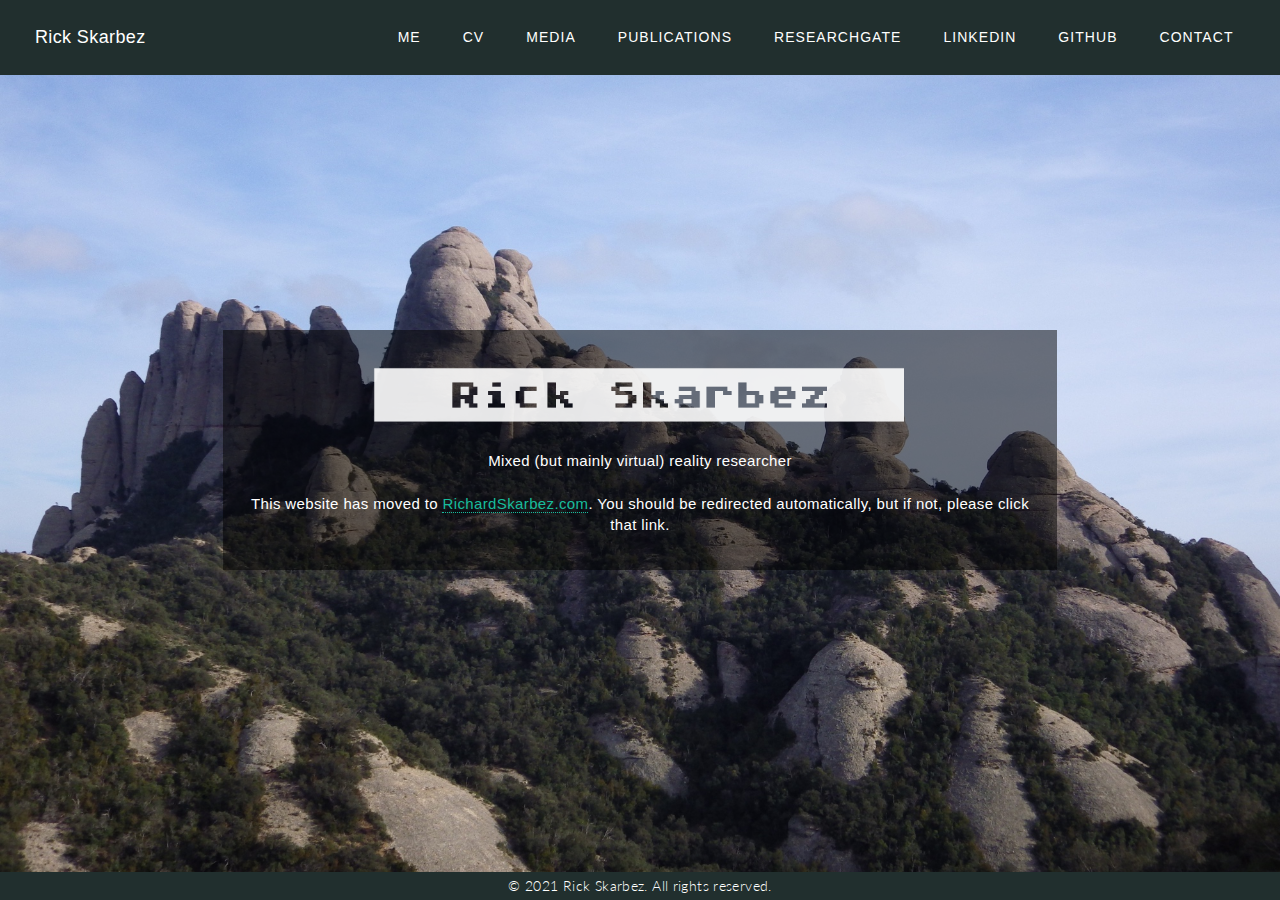
<file: index.html>
<!DOCTYPE HTML>

<html>
	<head>
		<title>Rick Skarbez</title>
		<meta http-equiv="refresh" content="1;url=http://richardskarbez.com/" />
		<meta charset="utf-8" />
		<meta name="viewport" content="width=device-width, initial-scale=1" />
		<meta name="msvalidate.01" content="AB462AAEA68D1AFD44FBA0B7A37D2433" />
		<meta name="keywords" content="Virtual reality, virtual environments, user studies, psychophysics, presence, plausibility illusion, place illusion, iRODS, data management">
		<link rel="icon" type="image/png" href="../rts.ico">
		<link rel="stylesheet" href="css/main.css" />
		<link rel="stylesheet" href="css/bootstrap.css" />
		<!--[if lte IE 8]><link rel="stylesheet" href="css/ie8.css" /><![endif]-->
		<!--[if lte IE 9]><link rel="stylesheet" href="css/ie9.css" /><![endif]-->
		<!-- Scripts -->
		<script src="js/jquery.js"></script>
		<script src="js/jquery.dropotron.min.js"></script>
		<script src="js/jquery.scrolly.min.js"></script>
		<script src="js/jquery.scrollgress.min.js"></script>
		<script src="js/skel.min.js"></script>
		<script src="js/util.js"></script>
		<!--[if lte IE 8]><script src="js/ie/respond.min.js"></script><![endif]-->
		<script src="js/main.js"></script>
		<script src="js/main_funcs.js"></script>
	</head>
	<body class="index">
		<div id="page-wrapper">

			<!-- Header -->
				<header id="header" class="alt">

				</header>

			<!-- Banner -->
				<section id="banner">

					<div class="container home_splash">
						<div class="col-md-offset-2 col-md-8 col-sm-12 col-xs-12 home_splash_message light_font_centered">
							<div class="col-xs-12 main_logo"></div>
							<br>
							<br>Mixed (but mainly virtual) reality researcher
							<br>
							<br>This website has moved to <a href="https://richardskarbez.com">RichardSkarbez.com</a>. You should be redirected automatically, but if not, please click that link.
						</div>
					</div>

				</section>



			<!-- Footer -->
				<footer id="footer">


					<ul class="copyright">
						<li>&copy; 2021 Rick Skarbez. All rights reserved.</li>
					</ul>

				</footer>

		</div>
	</body>
</html>
</file>
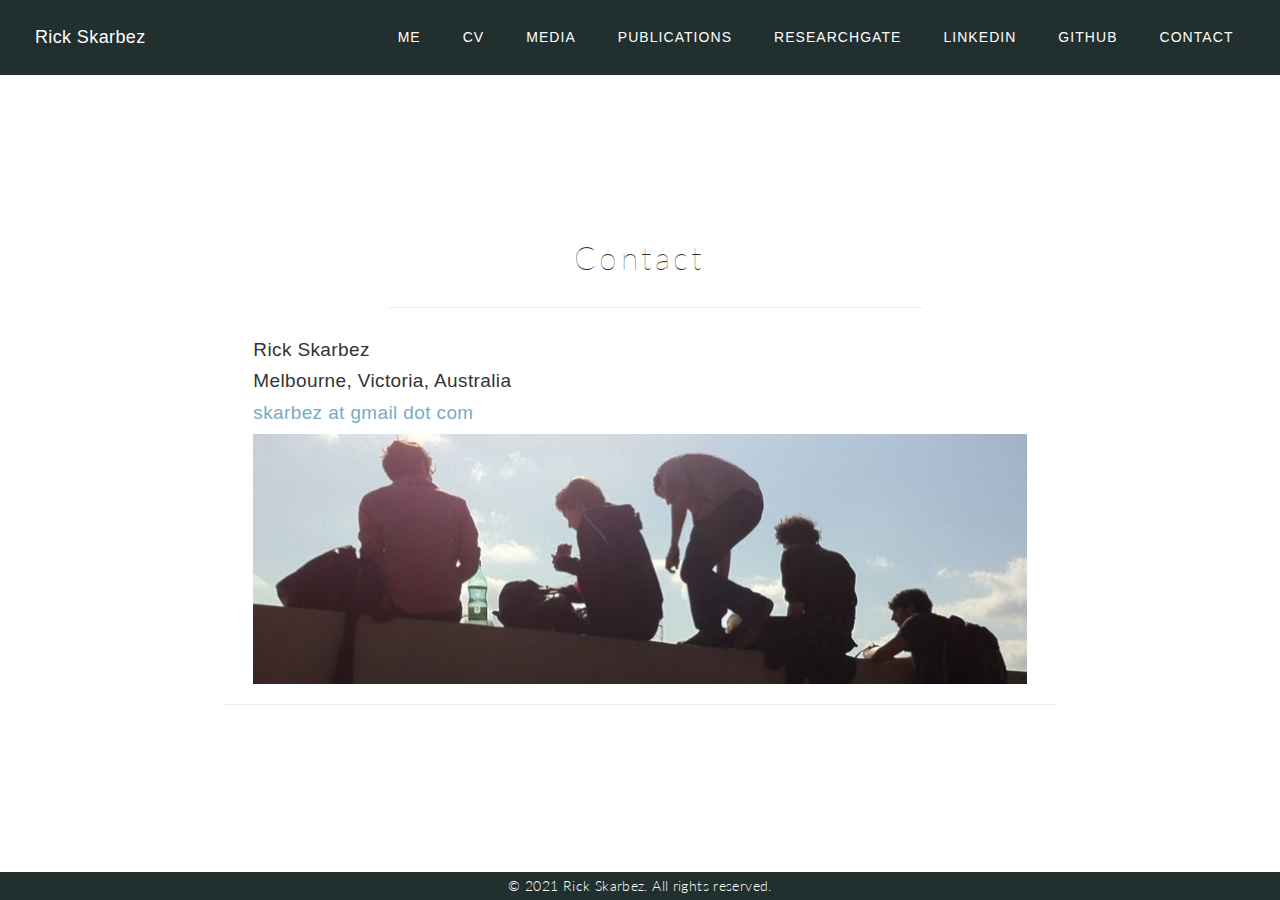
<file: contact_us.html>
<!DOCTYPE HTML>

<html>
	<head>
		<title>Rick Skarbez</title>
		<meta charset="utf-8" />
		<meta name="viewport" content="width=device-width, initial-scale=1" />
		<meta name="keywords" content="Virtual reality, virtual environments, user studies, psychophysics, presence, plausibility illusion, place illusion, iRODS, data management">
		<link rel="icon" type="image/png" href="../rts.ico">
		<link rel="stylesheet" href="css/main.css" />
		<link rel="stylesheet" href="css/bootstrap.css" />
		<!--[if lte IE 8]><link rel="stylesheet" href="css/ie8.css" /><![endif]-->
		<!--[if lte IE 9]><link rel="stylesheet" href="css/ie9.css" /><![endif]-->
		<!-- Scripts -->
		<script src="js/jquery.js"></script>
		<script src="js/jquery.dropotron.min.js"></script>
		<script src="js/jquery.scrolly.min.js"></script>
		<script src="js/jquery.scrollgress.min.js"></script>
		<script src="js/skel.min.js"></script>
		<script src="js/util.js"></script>
		<!--[if lte IE 8]><script src="js/ie/respond.min.js"></script><![endif]-->
		<script src="js/main.js"></script>
		<script src="js/main_funcs.js"></script>

	</head>
	<body class="index">
		<div id="page-wrapper">

			<!-- Header -->
				<header id="header" class="alt">

				</header>

			<!-- Banner -->
				<section id="bio">
					<div class="container home_splash">
						<div class="col-xs-12 col-sm-8 col-sm-offset-2 advisor">
							<div class="col-xs-8 col-xs-offset-2">
								<h2 class="dark_font_centered">Contact</h2>
								<hr class="col-xs-10 col-sm-12">
							</div>
							<div class="col-xs-12">
								<h4 class="dark_serif_font ">Rick Skarbez</h4>
								<h4 class="dark_serif_font ">Melbourne, Victoria, Australia</h4>
								<h4 class="dark_serif_font "><a href="mailto:skarbez@gmail.com">skarbez at gmail dot com</a></h4>
								<div class="col-xs-12 backs"></div>
							</div>
						</div>
					</div>


				</section>



			<!-- Footer -->
				<footer id="footer">


					<ul class="copyright">
						<li>&copy; 2021 Rick Skarbez. All rights reserved.</li>
					</ul>

				</footer>

		</div>
	</body>
</html>
</file>
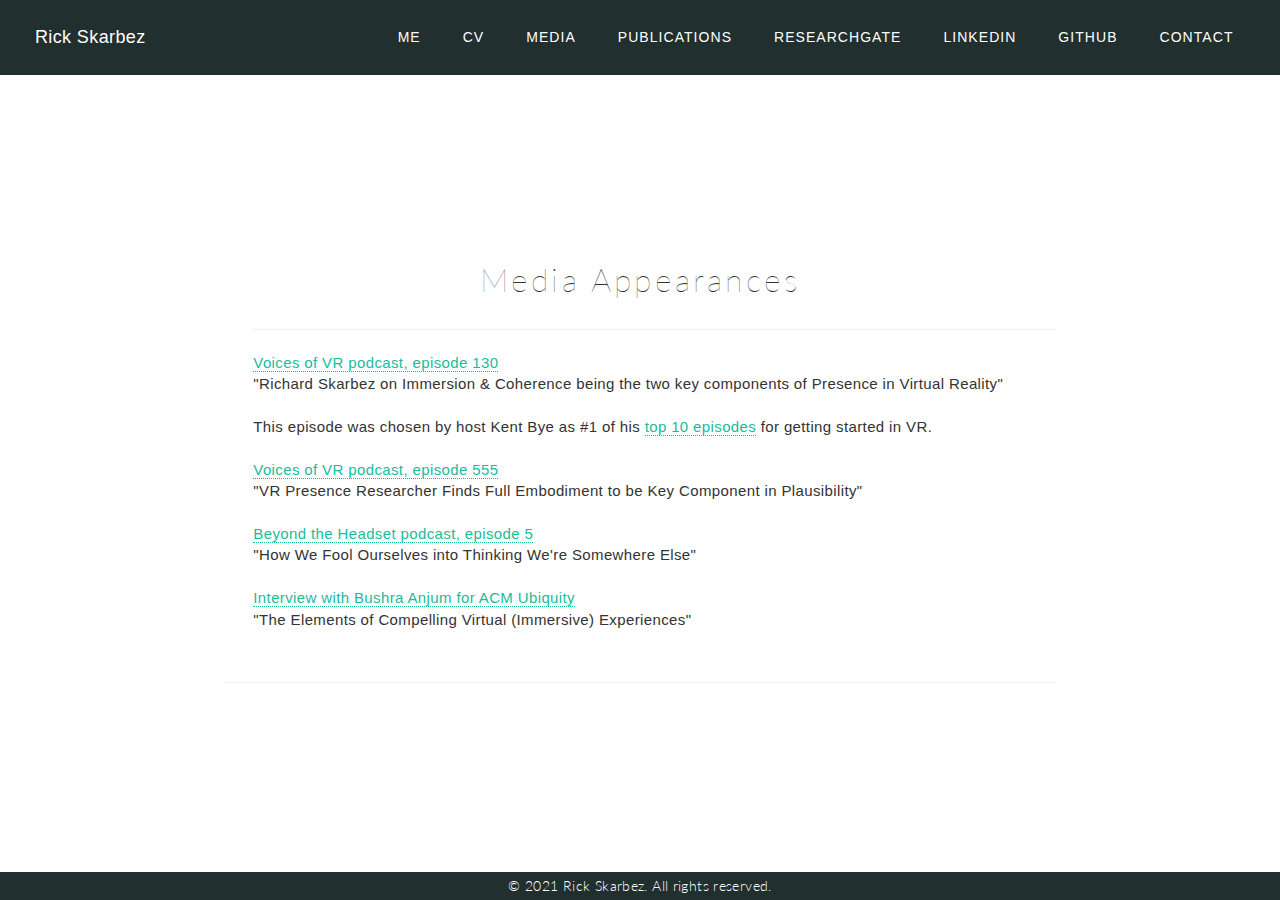
<file: media.html>
<!DOCTYPE HTML>

<html>
	<head>
		<title>Rick Skarbez</title>
		<meta charset="utf-8" />
		<meta name="viewport" content="width=device-width, initial-scale=1"
/>
		<meta name="keywords" content="Virtual reality, virtual environments,
user studies, psychophysics, presence, plausibility illusion, place
illusion, iRODS, data management">
		<link rel="icon" type="image/png" href="../rts.ico">
		<link rel="stylesheet" href="css/main.css" />
		<link rel="stylesheet" href="css/bootstrap.css" />
		<!--[if lte IE 8]><link rel="stylesheet" href="css/ie8.css"
/><![endif]-->
		<!--[if lte IE 9]><link rel="stylesheet" href="css/ie9.css"
/><![endif]-->
		<!-- Scripts -->
		<script src="js/jquery.js"></script>
		<script src="js/jquery.dropotron.min.js"></script>
		<script src="js/jquery.scrolly.min.js"></script>
		<script src="js/jquery.scrollgress.min.js"></script>
		<script src="js/skel.min.js"></script>
		<script src="js/util.js"></script>
		<!--[if lte IE 8]><script
src="js/ie/respond.min.js"></script><![endif]-->
		<script src="js/main.js"></script>
		<script src="js/main_funcs.js"></script>

	</head>
	<body class="index">
		<div id="page-wrapper">

			<!-- Header -->
				<header id="header" class="alt">

				</header>

			<!-- Banner -->
				<section id="bio">
					<div class="container home_splash">
						<div class="col-xs-12 col-sm-12 col-md-8
col-md-offset-2 advisor">
							<div class="col-xs-12">
								<h2 class="dark_font_centered">Media Appearances</h2>
								<hr class="col-xs-10 col-sm-12">

							</div>
							<div class="col-xs-12">
								<p class="dark_serif_font ">
									<a href="http://voicesofvr.com/130-richard-skarbez-on-immersion-coherence-being-the-two-key-components-of-presence/" target="_blank">Voices of VR podcast, episode 130</a><br />
									"Richard Skarbez on Immersion & Coherence being the two key components of Presence in Virtual Reality"<br /><br />
									This episode was chosen by host Kent Bye as #1 of his <a href="http://voicesofvr.com/top-10-voices-of-vr-episodes-to-get-started-into-vr/" target="_blank">top 10 episodes</a> for getting started in VR.<br /><br />

									<a href="http://voicesofvr.com/555-vr-researcher-finds-full-embodiment-to-be-key-component-in-presence-plausibility/" target="_blank">Voices of VR podcast, episode 555</a><br />
									"VR Presence Researcher Finds Full Embodiment to be Key Component in Plausibility"<br /><br />

									<a href="https://medium.com/beyond-the-headset/5-how-we-fool-ourselves-into-thinking-were-somewhere-else-ab69ae83b4f2" target="_blank">Beyond the Headset podcast, episode 5</a></br>
									"How We Fool Ourselves into Thinking We're Somewhere Else"<br /><br />

									<a href="https://ubiquity.acm.org/article.cfm?id=3380975" target="_blank">Interview with Bushra Anjum for ACM Ubiquity</a><br />
									"The Elements of Compelling Virtual (Immersive) Experiences"<br /><br />
								</p>
							</div>
						</div>
						</div>
					</div>


				</section>



			<!-- Footer -->
				<footer id="footer">


					<ul class="copyright">
						<li>&copy; 2021 Rick Skarbez. All rights reserved.</li>
					</ul>

				</footer>

		</div>
	</body>
</html>
</file>
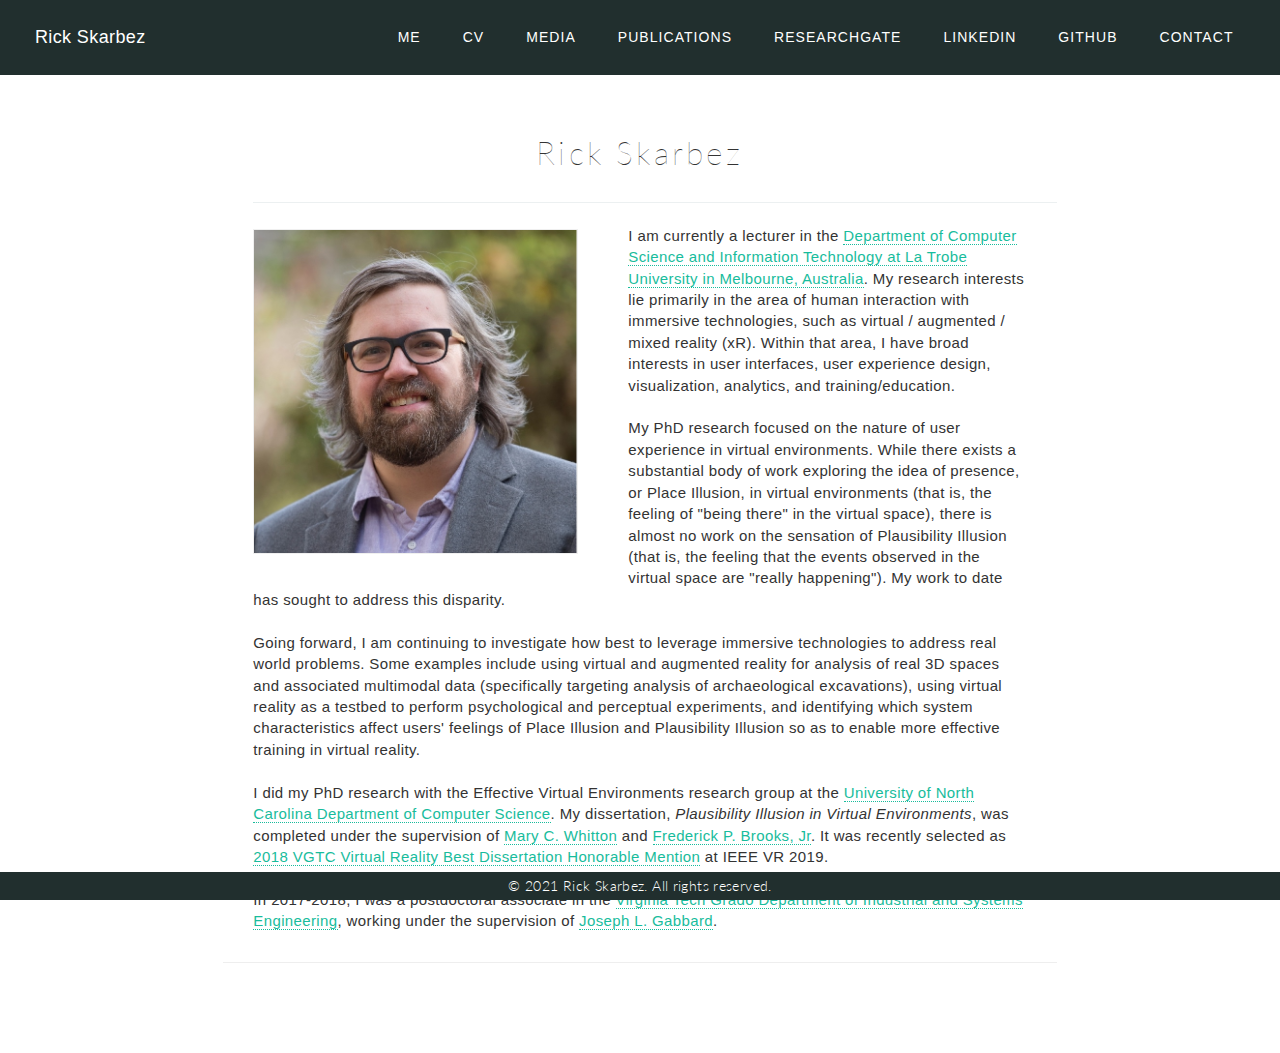
<file: skarbez.html>
<!DOCTYPE HTML>

<html>
	<head>
		<title>Rick Skarbez</title>
		<meta charset="utf-8" />
		<meta name="viewport" content="width=device-width, initial-scale=1"
/>
		<meta name="keywords" content="Virtual reality, virtual environments,
user studies, psychophysics, presence, plausibility illusion, place
illusion, iRODS, data management">
		<link rel="icon" type="image/png" href="../rts.ico">
		<link rel="stylesheet" href="css/main.css" />
		<link rel="stylesheet" href="css/bootstrap.css" />
		<!--[if lte IE 8]><link rel="stylesheet" href="css/ie8.css"
/><![endif]-->
		<!--[if lte IE 9]><link rel="stylesheet" href="css/ie9.css"
/><![endif]-->
		<!-- Scripts -->
		<script src="js/jquery.js"></script>
		<script src="js/jquery.dropotron.min.js"></script>
		<script src="js/jquery.scrolly.min.js"></script>
		<script src="js/jquery.scrollgress.min.js"></script>
		<script src="js/skel.min.js"></script>
		<script src="js/util.js"></script>
		<!--[if lte IE 8]><script
src="js/ie/respond.min.js"></script><![endif]-->
		<script src="js/main.js"></script>
		<script src="js/main_funcs.js"></script>

	</head>
	<body class="index">
		<div id="page-wrapper">

			<!-- Header -->
				<header id="header" class="alt">

				</header>

			<!-- Banner -->
				<section id="bio">
					<div class="container home_splash">
						<div class="col-xs-12 col-sm-12 col-md-8
col-md-offset-2 advisor">
							<div class="col-xs-12">
								<h2 class="dark_font_centered">Rick
Skarbez</h2>
								<hr class="col-xs-10 col-sm-12">

							</div>
							<div class="col-xs-12">
								<p class="dark_serif_font ">
									<img
src="css/images/skarbez_headshot.jpg" class="bio_pic">
                  I am currently a lecturer in the <a href="https://www.latrobe.edu.au/computer-science-and-information-technology">Department of Computer Science and Information Technology at La Trobe University in Melbourne, Australia</a>. My research interests lie primarily in the area of human interaction with immersive technologies, such as virtual / augmented / mixed reality (xR). Within that area, I have broad interests in user interfaces, user experience design, visualization, analytics, and training/education. <br /><br />
									My PhD research focused on the nature of user experience in virtual environments. While there exists a substantial body of work exploring the idea of presence, or Place Illusion, in virtual environments (that is, the feeling of "being there" in the virtual space), there is almost no work on the sensation of Plausibility Illusion (that is, the feeling that the events observed in the virtual space are "really happening"). My work to date has sought to address this disparity.<br /><br />
									Going forward, I am continuing to investigate how best to leverage immersive technologies to address real world problems. Some examples include using virtual and augmented reality for analysis of real 3D spaces and associated multimodal data (specifically targeting analysis of archaeological excavations), using virtual reality as a testbed to perform psychological and perceptual experiments, and identifying which system characteristics affect users' feelings of Place Illusion and Plausibility Illusion so as to enable more effective training in virtual reality.<br/><br />
									I did my PhD research with the Effective Virtual Environments research group at the <a href="http://cs.unc.edu/">University of North Carolina Department of Computer Science</a>. My dissertation, <i>Plausibility Illusion in Virtual Environments</i>, was completed under the supervision of <a href="https://www.cs.unc.edu/~whitton/">Mary C. Whitton</a> and <a href="https://www.cs.unc.edu/~brooks/">Frederick P. Brooks, Jr</a>. It was recently selected as <a href="http://ieeevr.org/2019/awards/bestDissertation.html">2018 VGTC Virtual Reality Best Dissertation Honorable Mention</a> at IEEE VR 2019.<br /><br />
									In 2017-2018, I was a postdoctoral associate in the <a href="https://www.ise.vt.edu/">Virginia Tech Grado Department of Industrial and Systems Engineering</a>, working under the supervision of <a href="https://cogent.ise.vt.edu/people/gabbard.html">Joseph L. Gabbard</a>.
								</p>
							</div>
						</div>
						</div>
					</div>


				</section>



			<!-- Footer -->
				<footer id="footer">


					<ul class="copyright">
						<li>&copy; 2021 Rick Skarbez. All rights
reserved.</li>
					</ul>

				</footer>

		</div>
	</body>
</html>
</file>
<file: css/ie8.css>
/*
	Twenty by HTML5 UP
	html5up.net | @ajlkn
	Free for personal and commercial use under the CCA 3.0 license (html5up.net/license)
*/

/* Section/Article */

	section > .last-child, section.last-child,
	article > .last-child,
	article.last-child {
		margin-bottom: 0;
	}

/* Banner */

	#banner {
		background-image: url("../../images/banner.jpg");
		background-repeat: no-repeat;
		background-size: cover;
		background-position: auto;
		-ms-behavior: url("assets/js/ie/backgroundsize.min.htc");
	}

		#banner .inner {
			background: #341b2b;
		}

/* CTA */

	#cta {
		background-image: url("../../images/banner.jpg");
		background-repeat: no-repeat;
		background-size: cover;
		background-position: auto;
		-ms-behavior: url("assets/js/ie/backgroundsize.min.htc");
	}
</file>
<file: css/ie9.css>
/*
	Twenty by HTML5 UP
	html5up.net | @ajlkn
	Free for personal and commercial use under the CCA 3.0 license (html5up.net/license)
*/

/* Banner */

	#banner .inner {
		opacity: 1.0;
	}
</file>
<file: css/main.css>
@import url("font-awesome.min.css");
@import url("http://fonts.googleapis.com/css?family=Lato:300,400,900");

/*
	Twenty by HTML5 UP
	html5up.net | @ajlkn
	Free for personal and commercial use under the CCA 3.0 license (html5up.net/license)
*/

/* Reset */

	html, body, div, span, applet, object, iframe, h1, h2, h3, h4, h5, h6, p, blockquote, pre, a, abbr, acronym, address, big, cite, code, del, dfn, em, img, ins, kbd, q, s, samp, small, strike, strong, sub, sup, tt, var, b, u, i, center, dl, dt, dd, ol, ul, li, fieldset, form, label, legend, table, caption, tbody, tfoot, thead, tr, th, td, article, aside, canvas, details, embed, figure, figcaption, footer, header, hgroup, menu, nav, output, ruby, section, summary, time, mark, audio, video {
		margin: 0;
		padding: 0;
		border: 0;
		font-size: 100%;
		font: inherit;
		vertical-align: baseline;
	}

	article, aside, details, figcaption, figure, footer, header, hgroup, menu, nav, section {
		display: block;
	}

	body {
		line-height: 1;
	}

	ol, ul {
		list-style: none;
	}

	blockquote, q {
		quotes: none;
	}

	blockquote:before, blockquote:after, q:before, q:after {
		content: '';
		content: none;
	}

	table {
		border-collapse: collapse;
		border-spacing: 0;
	}

	body {
		-webkit-text-size-adjust: none;
	}

/* Box Model */

	*, *:before, *:after {
		-moz-box-sizing: border-box;
		-webkit-box-sizing: border-box;
		box-sizing: border-box;
	}

/* Containers */
	
	html{
		background:#212f2e;
	}
	.container {
		margin-left: auto;
		margin-right: auto;
	}

	.container.\31 25\25 {
		width: 100%;
		max-width: 1750px;
		min-width: 1400px;
	}

	.container.\37 5\25 {
		width: 1050px;
	}

	.container.\35 0\25 {
		width: 700px;
	}

	.container.\32 5\25 {
		width: 350px;
	}

	.container {
		width: 1400px;
	}

	@media screen and (max-width: 1680px) {

		.container.\31 25\25 {
			width: 100%;
			max-width: 1500px;
			min-width: 1200px;
		}

		.container.\37 5\25 {
			width: 900px;
		}

		.container.\35 0\25 {
			width: 600px;
		}

		.container.\32 5\25 {
			width: 300px;
		}

		.container {
			width: 1200px;
		}

	}

	@media screen and (max-width: 1280px) {

		.container.\31 25\25 {
			width: 100%;
			max-width: 1200px;
			min-width: 960px;
		}

		.container.\37 5\25 {
			width: 720px;
		}

		.container.\35 0\25 {
			width: 480px;
		}

		.container.\32 5\25 {
			width: 240px;
		}

		.container {
			width: 960px;
		}

	}

	@media screen and (max-width: 980px) {

		.container.\31 25\25 {
			width: 100%;
			max-width: 118.75%;
			min-width: 95%;
		}

		.container.\37 5\25 {
			width: 71.25%;
		}

		.container.\35 0\25 {
			width: 47.5%;
		}

		.container.\32 5\25 {
			width: 23.75%;
		}

		.container {
			width: 95%;
		}

	}

	@media screen and (max-width: 840px) {

		.container.\31 25\25 {
			width: 100%;
			max-width: 118.75%;
			min-width: 95%;
		}

		.container.\37 5\25 {
			width: 71.25%;
		}

		.container.\35 0\25 {
			width: 47.5%;
		}

		.container.\32 5\25 {
			width: 23.75%;
		}

		.container {
			width: 95% !important;
		}

	}

	@media screen and (max-width: 736px) {

		.container.\31 25\25 {
			width: 100%;
			max-width: 125%;
			min-width: 100%;
		}

		.container.\37 5\25 {
			width: 75%;
		}

		.container.\35 0\25 {
			width: 50%;
		}

		.container.\32 5\25 {
			width: 25%;
		}

		.container {
			width: 100% !important;
		}

	}

/* Grid */

	.row {
		border-bottom: solid 1px transparent;
		-moz-box-sizing: border-box;
		-webkit-box-sizing: border-box;
		box-sizing: border-box;
	}

	.row > * {
		float: left;
		-moz-box-sizing: border-box;
		-webkit-box-sizing: border-box;
		box-sizing: border-box;
	}

	.row:after, .row:before {
		content: '';
		display: block;
		clear: both;
		height: 0;
	}

	.row.uniform > * > :first-child {
		margin-top: 0;
	}

	.row.uniform > * > :last-child {
		margin-bottom: 0;
	}

	.row.\30 \25 > * {
		padding: 0px 0 0 0px;
	}

	.row.\30 \25 {
		margin: 0px 0 -1px 0px;
	}

	.row.uniform.\30 \25 > * {
		padding: 0px 0 0 0px;
	}

	.row.uniform.\30 \25 {
		margin: 0px 0 -1px 0px;
	}

	.row > * {
		padding: 50px 0 0 50px;
	}

	.row {
		margin: -50px 0 -1px -50px;
	}

	.row.uniform > * {
		padding: 50px 0 0 50px;
	}

	.row.uniform {
		margin: -50px 0 -1px -50px;
	}

	.row.\32 00\25 > * {
		padding: 100px 0 0 100px;
	}

	.row.\32 00\25 {
		margin: -100px 0 -1px -100px;
	}

	.row.uniform.\32 00\25 > * {
		padding: 100px 0 0 100px;
	}

	.row.uniform.\32 00\25 {
		margin: -100px 0 -1px -100px;
	}

	.row.\31 50\25 > * {
		padding: 75px 0 0 75px;
	}

	.row.\31 50\25 {
		margin: -75px 0 -1px -75px;
	}

	.row.uniform.\31 50\25 > * {
		padding: 75px 0 0 75px;
	}

	.row.uniform.\31 50\25 {
		margin: -75px 0 -1px -75px;
	}

	.row.\35 0\25 > * {
		padding: 25px 0 0 25px;
	}

	.row.\35 0\25 {
		margin: -25px 0 -1px -25px;
	}

	.row.uniform.\35 0\25 > * {
		padding: 25px 0 0 25px;
	}

	.row.uniform.\35 0\25 {
		margin: -25px 0 -1px -25px;
	}

	.row.\32 5\25 > * {
		padding: 12.5px 0 0 12.5px;
	}

	.row.\32 5\25 {
		margin: -12.5px 0 -1px -12.5px;
	}

	.row.uniform.\32 5\25 > * {
		padding: 12.5px 0 0 12.5px;
	}

	.row.uniform.\32 5\25 {
		margin: -12.5px 0 -1px -12.5px;
	}

	.\31 2u, .\31 2u\24 {
		width: 100%;
		clear: none;
		margin-left: 0;
	}

	.\31 1u, .\31 1u\24 {
		width: 91.6666666667%;
		clear: none;
		margin-left: 0;
	}

	.\31 0u, .\31 0u\24 {
		width: 83.3333333333%;
		clear: none;
		margin-left: 0;
	}

	.\39 u, .\39 u\24 {
		width: 75%;
		clear: none;
		margin-left: 0;
	}

	.\38 u, .\38 u\24 {
		width: 66.6666666667%;
		clear: none;
		margin-left: 0;
	}

	.\37 u, .\37 u\24 {
		width: 58.3333333333%;
		clear: none;
		margin-left: 0;
	}

	.\36 u, .\36 u\24 {
		width: 50%;
		clear: none;
		margin-left: 0;
	}

	.\35 u, .\35 u\24 {
		width: 41.6666666667%;
		clear: none;
		margin-left: 0;
	}

	.\34 u, .\34 u\24 {
		width: 33.3333333333%;
		clear: none;
		margin-left: 0;
	}

	.\33 u, .\33 u\24 {
		width: 25%;
		clear: none;
		margin-left: 0;
	}

	.\32 u, .\32 u\24 {
		width: 16.6666666667%;
		clear: none;
		margin-left: 0;
	}

	.\31 u, .\31 u\24 {
		width: 8.3333333333%;
		clear: none;
		margin-left: 0;
	}

	.\31 2u\24 + *,
	.\31 1u\24 + *,
	.\31 0u\24 + *,
	.\39 u\24 + *,
	.\38 u\24 + *,
	.\37 u\24 + *,
	.\36 u\24 + *,
	.\35 u\24 + *,
	.\34 u\24 + *,
	.\33 u\24 + *,
	.\32 u\24 + *,
	.\31 u\24 + * {
		clear: left;
	}

	.\-11u {
		margin-left: 91.66667%;
	}

	.\-10u {
		margin-left: 83.33333%;
	}

	.\-9u {
		margin-left: 75%;
	}

	.\-8u {
		margin-left: 66.66667%;
	}

	.\-7u {
		margin-left: 58.33333%;
	}

	.\-6u {
		margin-left: 50%;
	}

	.\-5u {
		margin-left: 41.66667%;
	}

	.\-4u {
		margin-left: 33.33333%;
	}

	.\-3u {
		margin-left: 25%;
	}

	.\-2u {
		margin-left: 16.66667%;
	}

	.\-1u {
		margin-left: 8.33333%;
	}

	@media screen and (max-width: 1680px) {

		.row > * {
			padding: 40px 0 0 40px;
		}

		.row {
			margin: -40px 0 -1px -40px;
		}

		.row.uniform > * {
			padding: 40px 0 0 40px;
		}

		.row.uniform {
			margin: -40px 0 -1px -40px;
		}

		.row.\32 00\25 > * {
			padding: 80px 0 0 80px;
		}

		.row.\32 00\25 {
			margin: -80px 0 -1px -80px;
		}

		.row.uniform.\32 00\25 > * {
			padding: 80px 0 0 80px;
		}

		.row.uniform.\32 00\25 {
			margin: -80px 0 -1px -80px;
		}

		.row.\31 50\25 > * {
			padding: 60px 0 0 60px;
		}

		.row.\31 50\25 {
			margin: -60px 0 -1px -60px;
		}

		.row.uniform.\31 50\25 > * {
			padding: 60px 0 0 60px;
		}

		.row.uniform.\31 50\25 {
			margin: -60px 0 -1px -60px;
		}

		.row.\35 0\25 > * {
			padding: 20px 0 0 20px;
		}

		.row.\35 0\25 {
			margin: -20px 0 -1px -20px;
		}

		.row.uniform.\35 0\25 > * {
			padding: 20px 0 0 20px;
		}

		.row.uniform.\35 0\25 {
			margin: -20px 0 -1px -20px;
		}

		.row.\32 5\25 > * {
			padding: 10px 0 0 10px;
		}

		.row.\32 5\25 {
			margin: -10px 0 -1px -10px;
		}

		.row.uniform.\32 5\25 > * {
			padding: 10px 0 0 10px;
		}

		.row.uniform.\32 5\25 {
			margin: -10px 0 -1px -10px;
		}

		.\31 2u\28wide\29, .\31 2u\24\28wide\29 {
			width: 100%;
			clear: none;
			margin-left: 0;
		}

		.\31 1u\28wide\29, .\31 1u\24\28wide\29 {
			width: 91.6666666667%;
			clear: none;
			margin-left: 0;
		}

		.\31 0u\28wide\29, .\31 0u\24\28wide\29 {
			width: 83.3333333333%;
			clear: none;
			margin-left: 0;
		}

		.\39 u\28wide\29, .\39 u\24\28wide\29 {
			width: 75%;
			clear: none;
			margin-left: 0;
		}

		.\38 u\28wide\29, .\38 u\24\28wide\29 {
			width: 66.6666666667%;
			clear: none;
			margin-left: 0;
		}

		.\37 u\28wide\29, .\37 u\24\28wide\29 {
			width: 58.3333333333%;
			clear: none;
			margin-left: 0;
		}

		.\36 u\28wide\29, .\36 u\24\28wide\29 {
			width: 50%;
			clear: none;
			margin-left: 0;
		}

		.\35 u\28wide\29, .\35 u\24\28wide\29 {
			width: 41.6666666667%;
			clear: none;
			margin-left: 0;
		}

		.\34 u\28wide\29, .\34 u\24\28wide\29 {
			width: 33.3333333333%;
			clear: none;
			margin-left: 0;
		}

		.\33 u\28wide\29, .\33 u\24\28wide\29 {
			width: 25%;
			clear: none;
			margin-left: 0;
		}

		.\32 u\28wide\29, .\32 u\24\28wide\29 {
			width: 16.6666666667%;
			clear: none;
			margin-left: 0;
		}

		.\31 u\28wide\29, .\31 u\24\28wide\29 {
			width: 8.3333333333%;
			clear: none;
			margin-left: 0;
		}

		.\31 2u\24\28wide\29 + *,
		.\31 1u\24\28wide\29 + *,
		.\31 0u\24\28wide\29 + *,
		.\39 u\24\28wide\29 + *,
		.\38 u\24\28wide\29 + *,
		.\37 u\24\28wide\29 + *,
		.\36 u\24\28wide\29 + *,
		.\35 u\24\28wide\29 + *,
		.\34 u\24\28wide\29 + *,
		.\33 u\24\28wide\29 + *,
		.\32 u\24\28wide\29 + *,
		.\31 u\24\28wide\29 + * {
			clear: left;
		}

		.\-11u\28wide\29 {
			margin-left: 91.66667%;
		}

		.\-10u\28wide\29 {
			margin-left: 83.33333%;
		}

		.\-9u\28wide\29 {
			margin-left: 75%;
		}

		.\-8u\28wide\29 {
			margin-left: 66.66667%;
		}

		.\-7u\28wide\29 {
			margin-left: 58.33333%;
		}

		.\-6u\28wide\29 {
			margin-left: 50%;
		}

		.\-5u\28wide\29 {
			margin-left: 41.66667%;
		}

		.\-4u\28wide\29 {
			margin-left: 33.33333%;
		}

		.\-3u\28wide\29 {
			margin-left: 25%;
		}

		.\-2u\28wide\29 {
			margin-left: 16.66667%;
		}

		.\-1u\28wide\29 {
			margin-left: 8.33333%;
		}

	}

	@media screen and (max-width: 1280px) {

		.row > * {
			padding: 40px 0 0 40px;
		}

		.row {
			margin: -40px 0 -1px -40px;
		}

		.row.uniform > * {
			padding: 40px 0 0 40px;
		}

		.row.uniform {
			margin: -40px 0 -1px -40px;
		}

		.row.\32 00\25 > * {
			padding: 80px 0 0 80px;
		}

		.row.\32 00\25 {
			margin: -80px 0 -1px -80px;
		}

		.row.uniform.\32 00\25 > * {
			padding: 80px 0 0 80px;
		}

		.row.uniform.\32 00\25 {
			margin: -80px 0 -1px -80px;
		}

		.row.\31 50\25 > * {
			padding: 60px 0 0 60px;
		}

		.row.\31 50\25 {
			margin: -60px 0 -1px -60px;
		}

		.row.uniform.\31 50\25 > * {
			padding: 60px 0 0 60px;
		}

		.row.uniform.\31 50\25 {
			margin: -60px 0 -1px -60px;
		}

		.row.\35 0\25 > * {
			padding: 20px 0 0 20px;
		}

		.row.\35 0\25 {
			margin: -20px 0 -1px -20px;
		}

		.row.uniform.\35 0\25 > * {
			padding: 20px 0 0 20px;
		}

		.row.uniform.\35 0\25 {
			margin: -20px 0 -1px -20px;
		}

		.row.\32 5\25 > * {
			padding: 10px 0 0 10px;
		}

		.row.\32 5\25 {
			margin: -10px 0 -1px -10px;
		}

		.row.uniform.\32 5\25 > * {
			padding: 10px 0 0 10px;
		}

		.row.uniform.\32 5\25 {
			margin: -10px 0 -1px -10px;
		}

		.\31 2u\28normal\29, .\31 2u\24\28normal\29 {
			width: 100%;
			clear: none;
			margin-left: 0;
		}

		.\31 1u\28normal\29, .\31 1u\24\28normal\29 {
			width: 91.6666666667%;
			clear: none;
			margin-left: 0;
		}

		.\31 0u\28normal\29, .\31 0u\24\28normal\29 {
			width: 83.3333333333%;
			clear: none;
			margin-left: 0;
		}

		.\39 u\28normal\29, .\39 u\24\28normal\29 {
			width: 75%;
			clear: none;
			margin-left: 0;
		}

		.\38 u\28normal\29, .\38 u\24\28normal\29 {
			width: 66.6666666667%;
			clear: none;
			margin-left: 0;
		}

		.\37 u\28normal\29, .\37 u\24\28normal\29 {
			width: 58.3333333333%;
			clear: none;
			margin-left: 0;
		}

		.\36 u\28normal\29, .\36 u\24\28normal\29 {
			width: 50%;
			clear: none;
			margin-left: 0;
		}

		.\35 u\28normal\29, .\35 u\24\28normal\29 {
			width: 41.6666666667%;
			clear: none;
			margin-left: 0;
		}

		.\34 u\28normal\29, .\34 u\24\28normal\29 {
			width: 33.3333333333%;
			clear: none;
			margin-left: 0;
		}

		.\33 u\28normal\29, .\33 u\24\28normal\29 {
			width: 25%;
			clear: none;
			margin-left: 0;
		}

		.\32 u\28normal\29, .\32 u\24\28normal\29 {
			width: 16.6666666667%;
			clear: none;
			margin-left: 0;
		}

		.\31 u\28normal\29, .\31 u\24\28normal\29 {
			width: 8.3333333333%;
			clear: none;
			margin-left: 0;
		}

		.\31 2u\24\28normal\29 + *,
		.\31 1u\24\28normal\29 + *,
		.\31 0u\24\28normal\29 + *,
		.\39 u\24\28normal\29 + *,
		.\38 u\24\28normal\29 + *,
		.\37 u\24\28normal\29 + *,
		.\36 u\24\28normal\29 + *,
		.\35 u\24\28normal\29 + *,
		.\34 u\24\28normal\29 + *,
		.\33 u\24\28normal\29 + *,
		.\32 u\24\28normal\29 + *,
		.\31 u\24\28normal\29 + * {
			clear: left;
		}

		.\-11u\28normal\29 {
			margin-left: 91.66667%;
		}

		.\-10u\28normal\29 {
			margin-left: 83.33333%;
		}

		.\-9u\28normal\29 {
			margin-left: 75%;
		}

		.\-8u\28normal\29 {
			margin-left: 66.66667%;
		}

		.\-7u\28normal\29 {
			margin-left: 58.33333%;
		}

		.\-6u\28normal\29 {
			margin-left: 50%;
		}

		.\-5u\28normal\29 {
			margin-left: 41.66667%;
		}

		.\-4u\28normal\29 {
			margin-left: 33.33333%;
		}

		.\-3u\28normal\29 {
			margin-left: 25%;
		}

		.\-2u\28normal\29 {
			margin-left: 16.66667%;
		}

		.\-1u\28normal\29 {
			margin-left: 8.33333%;
		}

	}

	@media screen and (max-width: 980px) {

		.row > * {
			padding: 30px 0 0 30px;
		}

		.row {
			margin: -30px 0 -1px -30px;
		}

		.row.uniform > * {
			padding: 30px 0 0 30px;
		}

		.row.uniform {
			margin: -30px 0 -1px -30px;
		}

		.row.\32 00\25 > * {
			padding: 60px 0 0 60px;
		}

		.row.\32 00\25 {
			margin: -60px 0 -1px -60px;
		}

		.row.uniform.\32 00\25 > * {
			padding: 60px 0 0 60px;
		}

		.row.uniform.\32 00\25 {
			margin: -60px 0 -1px -60px;
		}

		.row.\31 50\25 > * {
			padding: 45px 0 0 45px;
		}

		.row.\31 50\25 {
			margin: -45px 0 -1px -45px;
		}

		.row.uniform.\31 50\25 > * {
			padding: 45px 0 0 45px;
		}

		.row.uniform.\31 50\25 {
			margin: -45px 0 -1px -45px;
		}

		.row.\35 0\25 > * {
			padding: 15px 0 0 15px;
		}

		.row.\35 0\25 {
			margin: -15px 0 -1px -15px;
		}

		.row.uniform.\35 0\25 > * {
			padding: 15px 0 0 15px;
		}

		.row.uniform.\35 0\25 {
			margin: -15px 0 -1px -15px;
		}

		.row.\32 5\25 > * {
			padding: 7.5px 0 0 7.5px;
		}

		.row.\32 5\25 {
			margin: -7.5px 0 -1px -7.5px;
		}

		.row.uniform.\32 5\25 > * {
			padding: 7.5px 0 0 7.5px;
		}

		.row.uniform.\32 5\25 {
			margin: -7.5px 0 -1px -7.5px;
		}

		.\31 2u\28narrow\29, .\31 2u\24\28narrow\29 {
			width: 100%;
			clear: none;
			margin-left: 0;
		}

		.\31 1u\28narrow\29, .\31 1u\24\28narrow\29 {
			width: 91.6666666667%;
			clear: none;
			margin-left: 0;
		}

		.\31 0u\28narrow\29, .\31 0u\24\28narrow\29 {
			width: 83.3333333333%;
			clear: none;
			margin-left: 0;
		}

		.\39 u\28narrow\29, .\39 u\24\28narrow\29 {
			width: 75%;
			clear: none;
			margin-left: 0;
		}

		.\38 u\28narrow\29, .\38 u\24\28narrow\29 {
			width: 66.6666666667%;
			clear: none;
			margin-left: 0;
		}

		.\37 u\28narrow\29, .\37 u\24\28narrow\29 {
			width: 58.3333333333%;
			clear: none;
			margin-left: 0;
		}

		.\36 u\28narrow\29, .\36 u\24\28narrow\29 {
			width: 50%;
			clear: none;
			margin-left: 0;
		}

		.\35 u\28narrow\29, .\35 u\24\28narrow\29 {
			width: 41.6666666667%;
			clear: none;
			margin-left: 0;
		}

		.\34 u\28narrow\29, .\34 u\24\28narrow\29 {
			width: 33.3333333333%;
			clear: none;
			margin-left: 0;
		}

		.\33 u\28narrow\29, .\33 u\24\28narrow\29 {
			width: 25%;
			clear: none;
			margin-left: 0;
		}

		.\32 u\28narrow\29, .\32 u\24\28narrow\29 {
			width: 16.6666666667%;
			clear: none;
			margin-left: 0;
		}

		.\31 u\28narrow\29, .\31 u\24\28narrow\29 {
			width: 8.3333333333%;
			clear: none;
			margin-left: 0;
		}

		.\31 2u\24\28narrow\29 + *,
		.\31 1u\24\28narrow\29 + *,
		.\31 0u\24\28narrow\29 + *,
		.\39 u\24\28narrow\29 + *,
		.\38 u\24\28narrow\29 + *,
		.\37 u\24\28narrow\29 + *,
		.\36 u\24\28narrow\29 + *,
		.\35 u\24\28narrow\29 + *,
		.\34 u\24\28narrow\29 + *,
		.\33 u\24\28narrow\29 + *,
		.\32 u\24\28narrow\29 + *,
		.\31 u\24\28narrow\29 + * {
			clear: left;
		}

		.\-11u\28narrow\29 {
			margin-left: 91.66667%;
		}

		.\-10u\28narrow\29 {
			margin-left: 83.33333%;
		}

		.\-9u\28narrow\29 {
			margin-left: 75%;
		}

		.\-8u\28narrow\29 {
			margin-left: 66.66667%;
		}

		.\-7u\28narrow\29 {
			margin-left: 58.33333%;
		}

		.\-6u\28narrow\29 {
			margin-left: 50%;
		}

		.\-5u\28narrow\29 {
			margin-left: 41.66667%;
		}

		.\-4u\28narrow\29 {
			margin-left: 33.33333%;
		}

		.\-3u\28narrow\29 {
			margin-left: 25%;
		}

		.\-2u\28narrow\29 {
			margin-left: 16.66667%;
		}

		.\-1u\28narrow\29 {
			margin-left: 8.33333%;
		}

	}

	@media screen and (max-width: 840px) {

		.row > * {
			padding: 30px 0 0 30px;
		}

		.row {
			margin: -30px 0 -1px -30px;
		}

		.row.uniform > * {
			padding: 30px 0 0 30px;
		}

		.row.uniform {
			margin: -30px 0 -1px -30px;
		}

		.row.\32 00\25 > * {
			padding: 60px 0 0 60px;
		}

		.row.\32 00\25 {
			margin: -60px 0 -1px -60px;
		}

		.row.uniform.\32 00\25 > * {
			padding: 60px 0 0 60px;
		}

		.row.uniform.\32 00\25 {
			margin: -60px 0 -1px -60px;
		}

		.row.\31 50\25 > * {
			padding: 45px 0 0 45px;
		}

		.row.\31 50\25 {
			margin: -45px 0 -1px -45px;
		}

		.row.uniform.\31 50\25 > * {
			padding: 45px 0 0 45px;
		}

		.row.uniform.\31 50\25 {
			margin: -45px 0 -1px -45px;
		}

		.row.\35 0\25 > * {
			padding: 15px 0 0 15px;
		}

		.row.\35 0\25 {
			margin: -15px 0 -1px -15px;
		}

		.row.uniform.\35 0\25 > * {
			padding: 15px 0 0 15px;
		}

		.row.uniform.\35 0\25 {
			margin: -15px 0 -1px -15px;
		}

		.row.\32 5\25 > * {
			padding: 7.5px 0 0 7.5px;
		}

		.row.\32 5\25 {
			margin: -7.5px 0 -1px -7.5px;
		}

		.row.uniform.\32 5\25 > * {
			padding: 7.5px 0 0 7.5px;
		}

		.row.uniform.\32 5\25 {
			margin: -7.5px 0 -1px -7.5px;
		}

		.\31 2u\28narrower\29, .\31 2u\24\28narrower\29 {
			width: 100%;
			clear: none;
			margin-left: 0;
		}

		.\31 1u\28narrower\29, .\31 1u\24\28narrower\29 {
			width: 91.6666666667%;
			clear: none;
			margin-left: 0;
		}

		.\31 0u\28narrower\29, .\31 0u\24\28narrower\29 {
			width: 83.3333333333%;
			clear: none;
			margin-left: 0;
		}

		.\39 u\28narrower\29, .\39 u\24\28narrower\29 {
			width: 75%;
			clear: none;
			margin-left: 0;
		}

		.\38 u\28narrower\29, .\38 u\24\28narrower\29 {
			width: 66.6666666667%;
			clear: none;
			margin-left: 0;
		}

		.\37 u\28narrower\29, .\37 u\24\28narrower\29 {
			width: 58.3333333333%;
			clear: none;
			margin-left: 0;
		}

		.\36 u\28narrower\29, .\36 u\24\28narrower\29 {
			width: 50%;
			clear: none;
			margin-left: 0;
		}

		.\35 u\28narrower\29, .\35 u\24\28narrower\29 {
			width: 41.6666666667%;
			clear: none;
			margin-left: 0;
		}

		.\34 u\28narrower\29, .\34 u\24\28narrower\29 {
			width: 33.3333333333%;
			clear: none;
			margin-left: 0;
		}

		.\33 u\28narrower\29, .\33 u\24\28narrower\29 {
			width: 25%;
			clear: none;
			margin-left: 0;
		}

		.\32 u\28narrower\29, .\32 u\24\28narrower\29 {
			width: 16.6666666667%;
			clear: none;
			margin-left: 0;
		}

		.\31 u\28narrower\29, .\31 u\24\28narrower\29 {
			width: 8.3333333333%;
			clear: none;
			margin-left: 0;
		}

		.\31 2u\24\28narrower\29 + *,
		.\31 1u\24\28narrower\29 + *,
		.\31 0u\24\28narrower\29 + *,
		.\39 u\24\28narrower\29 + *,
		.\38 u\24\28narrower\29 + *,
		.\37 u\24\28narrower\29 + *,
		.\36 u\24\28narrower\29 + *,
		.\35 u\24\28narrower\29 + *,
		.\34 u\24\28narrower\29 + *,
		.\33 u\24\28narrower\29 + *,
		.\32 u\24\28narrower\29 + *,
		.\31 u\24\28narrower\29 + * {
			clear: left;
		}

		.\-11u\28narrower\29 {
			margin-left: 91.66667%;
		}

		.\-10u\28narrower\29 {
			margin-left: 83.33333%;
		}

		.\-9u\28narrower\29 {
			margin-left: 75%;
		}

		.\-8u\28narrower\29 {
			margin-left: 66.66667%;
		}

		.\-7u\28narrower\29 {
			margin-left: 58.33333%;
		}

		.\-6u\28narrower\29 {
			margin-left: 50%;
		}

		.\-5u\28narrower\29 {
			margin-left: 41.66667%;
		}

		.\-4u\28narrower\29 {
			margin-left: 33.33333%;
		}

		.\-3u\28narrower\29 {
			margin-left: 25%;
		}

		.\-2u\28narrower\29 {
			margin-left: 16.66667%;
		}

		.\-1u\28narrower\29 {
			margin-left: 8.33333%;
		}

	}

	@media screen and (max-width: 736px) {

		.row > * {
			padding: 30px 0 0 30px;
		}

		.row {
			margin: -30px 0 -1px -30px;
		}

		.row.uniform > * {
			padding: 30px 0 0 30px;
		}

		.row.uniform {
			margin: -30px 0 -1px -30px;
		}

		.row.\32 00\25 > * {
			padding: 60px 0 0 60px;
		}

		.row.\32 00\25 {
			margin: -60px 0 -1px -60px;
		}

		.row.uniform.\32 00\25 > * {
			padding: 60px 0 0 60px;
		}

		.row.uniform.\32 00\25 {
			margin: -60px 0 -1px -60px;
		}

		.row.\31 50\25 > * {
			padding: 45px 0 0 45px;
		}

		.row.\31 50\25 {
			margin: -45px 0 -1px -45px;
		}

		.row.uniform.\31 50\25 > * {
			padding: 45px 0 0 45px;
		}

		.row.uniform.\31 50\25 {
			margin: -45px 0 -1px -45px;
		}

		.row.\35 0\25 > * {
			padding: 15px 0 0 15px;
		}

		.row.\35 0\25 {
			margin: -15px 0 -1px -15px;
		}

		.row.uniform.\35 0\25 > * {
			padding: 15px 0 0 15px;
		}

		.row.uniform.\35 0\25 {
			margin: -15px 0 -1px -15px;
		}

		.row.\32 5\25 > * {
			padding: 7.5px 0 0 7.5px;
		}

		.row.\32 5\25 {
			margin: -7.5px 0 -1px -7.5px;
		}

		.row.uniform.\32 5\25 > * {
			padding: 7.5px 0 0 7.5px;
		}

		.row.uniform.\32 5\25 {
			margin: -7.5px 0 -1px -7.5px;
		}

		.\31 2u\28mobile\29, .\31 2u\24\28mobile\29 {
			width: 100%;
			clear: none;
			margin-left: 0;
		}

		.\31 1u\28mobile\29, .\31 1u\24\28mobile\29 {
			width: 91.6666666667%;
			clear: none;
			margin-left: 0;
		}

		.\31 0u\28mobile\29, .\31 0u\24\28mobile\29 {
			width: 83.3333333333%;
			clear: none;
			margin-left: 0;
		}

		.\39 u\28mobile\29, .\39 u\24\28mobile\29 {
			width: 75%;
			clear: none;
			margin-left: 0;
		}

		.\38 u\28mobile\29, .\38 u\24\28mobile\29 {
			width: 66.6666666667%;
			clear: none;
			margin-left: 0;
		}

		.\37 u\28mobile\29, .\37 u\24\28mobile\29 {
			width: 58.3333333333%;
			clear: none;
			margin-left: 0;
		}

		.\36 u\28mobile\29, .\36 u\24\28mobile\29 {
			width: 50%;
			clear: none;
			margin-left: 0;
		}

		.\35 u\28mobile\29, .\35 u\24\28mobile\29 {
			width: 41.6666666667%;
			clear: none;
			margin-left: 0;
		}

		.\34 u\28mobile\29, .\34 u\24\28mobile\29 {
			width: 33.3333333333%;
			clear: none;
			margin-left: 0;
		}

		.\33 u\28mobile\29, .\33 u\24\28mobile\29 {
			width: 25%;
			clear: none;
			margin-left: 0;
		}

		.\32 u\28mobile\29, .\32 u\24\28mobile\29 {
			width: 16.6666666667%;
			clear: none;
			margin-left: 0;
		}

		.\31 u\28mobile\29, .\31 u\24\28mobile\29 {
			width: 8.3333333333%;
			clear: none;
			margin-left: 0;
		}

		.\31 2u\24\28mobile\29 + *,
		.\31 1u\24\28mobile\29 + *,
		.\31 0u\24\28mobile\29 + *,
		.\39 u\24\28mobile\29 + *,
		.\38 u\24\28mobile\29 + *,
		.\37 u\24\28mobile\29 + *,
		.\36 u\24\28mobile\29 + *,
		.\35 u\24\28mobile\29 + *,
		.\34 u\24\28mobile\29 + *,
		.\33 u\24\28mobile\29 + *,
		.\32 u\24\28mobile\29 + *,
		.\31 u\24\28mobile\29 + * {
			clear: left;
		}

		.\-11u\28mobile\29 {
			margin-left: 91.66667%;
		}

		.\-10u\28mobile\29 {
			margin-left: 83.33333%;
		}

		.\-9u\28mobile\29 {
			margin-left: 75%;
		}

		.\-8u\28mobile\29 {
			margin-left: 66.66667%;
		}

		.\-7u\28mobile\29 {
			margin-left: 58.33333%;
		}

		.\-6u\28mobile\29 {
			margin-left: 50%;
		}

		.\-5u\28mobile\29 {
			margin-left: 41.66667%;
		}

		.\-4u\28mobile\29 {
			margin-left: 33.33333%;
		}

		.\-3u\28mobile\29 {
			margin-left: 25%;
		}

		.\-2u\28mobile\29 {
			margin-left: 16.66667%;
		}

		.\-1u\28mobile\29 {
			margin-left: 8.33333%;
		}

	}

/* Basic */

	body {
		background: #f3f6fa;
	}

		body.is-loading *, body.is-loading *:before, body.is-loading *:after {
			-moz-animation: none !important;
			-webkit-animation: none !important;
			-ms-animation: none !important;
			animation: none !important;
			-moz-transition: none !important;
			-webkit-transition: none !important;
			-ms-transition: none !important;
			transition: none !important;
		}

	body, input, select, textarea {
		color: #7c8081;
		font-family: 'Lato', sans-serif;
		font-size: 15pt;
		font-weight: 300;
		letter-spacing: 0.025em;
		line-height: 1.75em;
	}

	a {
		-moz-transition: color 0.2s ease-in-out, border-color 0.2s ease-in-out, background-color 0.2s ease-in-out;
		-webkit-transition: color 0.2s ease-in-out, border-color 0.2s ease-in-out, background-color 0.2s ease-in-out;
		-ms-transition: color 0.2s ease-in-out, border-color 0.2s ease-in-out, background-color 0.2s ease-in-out;
		transition: color 0.2s ease-in-out, border-color 0.2s ease-in-out, background-color 0.2s ease-in-out;
		color: #3fb1a3;
		text-decoration: none;
		border-bottom: dotted 1px;
	}

		a:hover {
			border-bottom-color: transparent;
			color:#111;
		}

	strong, b {
		font-weight: 400;
	}

	p, ul, ol, dl, table, blockquote {
		margin: 0 0 2em 0;
	}

	h1, h2, h3, h4, h5, h6 {
		color: inherit;
		font-weight: 300;
		line-height: 1.75em;
		margin-bottom: 1em;
		font-family: helvetica;
	}

		h1 a, h2 a, h3 a, h4 a, h5 a, h6 a {
			color: #78abc5;
			text-decoration: none;
			border: 0;
			font-family: helvetica;
		}
		h4 a:hover{
			color:#000;
		}

	h2 {
		font-size: 1.5em;
		letter-spacing: 0.1em;
	}

	h3 {
		font-size: 1.15em;
		letter-spacing: 0.025em;
	}

	sub {
		font-size: 0.8em;
		position: relative;
		top: 0.5em;
	}

	sup {
		font-size: 0.8em;
		position: relative;
		top: -0.5em;
	}

	hr {
		border-top: solid 1px rgba(124, 128, 129, 0.2);
		border: 0;
		margin-bottom: 1.5em;
	}

	blockquote {
		border-left: solid 0.5em rgba(124, 128, 129, 0.2);
		font-style: italic;
		padding: 1em 0 1em 2em;
	}

/* Section/Article */

	section.special, article.special {
		text-align: center;
	}

	header.major {
		padding-bottom: 2em;
	}

	header.special {
		margin-bottom: 5em;
		padding-top: 7em;
		position: relative;
		text-align: center;
	}

		header.special:before, header.special:after {
			border-bottom: solid 1.5px;
			border-top: solid 1.5px;
			content: '';
			height: 7px;
			opacity: 0.1;
			position: absolute;
			top: 1.75em;
			width: 43%;
		}

		header.special:before {
			left: 0;
		}

		header.special:after {
			right: 0;
		}

		header.special h2 {
			margin-bottom: 0;
		}

		header.special h2 + p {
			margin-bottom: 0;
			padding-top: 1.5em;
		}

		header.special .icon {
			cursor: default;
			height: 7em;
			left: 0;
			position: absolute;
			text-align: center;
			top: 1em;
			width: 100%;
		}

			header.special .icon:before {
				font-size: 3.5em;
				opacity: 0.35;
			}

	footer > :last-child {
		margin-bottom: 0;
	}

	footer.major {
		padding-top: 3em;
	}

/* CUSTOM CSS CG */
	.main_logo{
	    background: url("/images/main_logo.png")center no-repeat;
	    height: 60px;
	    background-size: contain;
	    margin: 0px 0px 25px 0px;
	}
	#logo{
	    margin: 7px;
	}
	#logo a {
		border: solid 1px transparent;
		color: #fff;
		display: inline-block;
		line-height: 1em;
		padding: 6px;
		text-decoration: none;
		font-size: 18px;
	}
	#logo a:hover  {
		-moz-transition: all 0.2s ease-in-out;
		-webkit-transition: all 0.2s ease-in-out;
		-ms-transition: all 0.2s ease-in-out;
		transition: all 0.2s ease-in-out;
		background: rgba(188, 202, 206, 0.15);
		border: solid 1px;
	}
	.home_splash{
		display: table-cell;
    	vertical-align: middle;
    }
    .home_splash_message{
	    background: rgba(0,0,0,0.5);
	    padding: 35px;
	    color: #fff;
    }
    .light_font_centered{
    	color:#fff;
    	text-align: center;
    	font-family: helvetica;
    	font-weight: 100;
    }
    .light_font_centered h2{
    	color:#fff;
    	text-align: center;
    	font-family: helvetica;
    	font-weight: 100;
    }
    .dark_font{
    	color:#888;
    	text-align: left;
    	font-weight: 100;
    }
    .dark_serif_font{
    	color:#333;
    	text-align: left;
    	font-family: helvetica;
    	font-weight: 100;
    }
    .dark_serif_font_right{
    	color:#333;
    	text-align: right;
    	font-family: helvetica;
    	font-weight: 100;
    }
    .dark_serif_font ol{
    	list-style-position: inside;
    }
    .backs{
    	background: url("/images/backs_800.jpg")no-repeat center center; 
		-webkit-background-size: cover;
		-moz-background-size: cover;
		-o-background-size: cover;
		background-size: cover;
    	height:250px;
    }
    .profile_pic{
		display: none;
	}
	.only_side_visible{
		display: none !important;
	}
    .dark_serif_font > li{
    	list-style: none;
    	list-style-position: inside;
    }
    .dark_serif_font > i{
    	font-style: italic;
    }
    .dark_font_centered{
    	color:#333;
    	text-align: center;
    	font-weight: 100;
    }
    .dark_background_cell{
    	background:#efefef;
    	border: 1px solid #fff;
    	padding: 6px;
    	font-weight: bold;
    }
    .advisor{
    	padding: 45px 15px 20px;
    	border-bottom: 1px solid #eee;
    }
    .doug_bio_container{
    	padding: 85px 15px 90px;
    	border-bottom: 1px solid #eee;
    }
    .big_space_hr{
    	margin:50px 0px;
    }
/* Form */

	input[type="text"],
	input[type="password"],
	input[type="email"],
	textarea {
		-moz-transition: background-color 0.2s ease-in-out, border-color 0.2s ease-in-out;
		-webkit-transition: background-color 0.2s ease-in-out, border-color 0.2s ease-in-out;
		-ms-transition: background-color 0.2s ease-in-out, border-color 0.2s ease-in-out;
		transition: background-color 0.2s ease-in-out, border-color 0.2s ease-in-out;
		-moz-appearance: none;
		-webkit-appearance: none;
		-ms-appearance: none;
		appearance: none;
		background: none;
		border: solid 1px rgba(124, 128, 129, 0.2);
		color: inherit;
		display: block;
		padding: 0.75em;
		text-decoration: none;
		width: 100%;
		outline: 0;
	}

		input[type="text"]:focus,
		input[type="password"]:focus,
		input[type="email"]:focus,
		textarea:focus {
			border-color: #83d3c9;
		}

	input[type="text"],
	input[type="password"],
	input[type="email"] {
		line-height: 1em;
	}

	::-webkit-input-placeholder {
		color: inherit;
		opacity: 0.5;
		position: relative;
		top: 3px;
	}

	:-moz-placeholder {
		color: inherit;
		opacity: 0.5;
	}

	::-moz-placeholder {
		color: inherit;
		opacity: 0.5;
	}

	:-ms-input-placeholder {
		color: inherit;
		opacity: 0.5;
	}

	.formerize-placeholder {
		color: rgba(124, 128, 129, 0.5) !important;
	}

/* Image */

	.image {
		border: 0;
		position: relative;
	}

		.image:before {
			background: url("images/overlay.png");
			content: '';
			height: 100%;
			left: 0;
			position: absolute;
			top: 0;
			width: 100%;
		}

		.image.fit {
			display: block;
		}

			.image.fit img {
				display: block;
				width: 100%;
			}

		.image.featured {
			display: block;
			margin: 0 0 2em 0;
		}

			.image.featured img {
				display: block;
				width: 100%;
			}

/* Icon */

	.icon {
		text-decoration: none;
		position: relative;
	}

		.icon:before {
			-moz-osx-font-smoothing: grayscale;
			-webkit-font-smoothing: antialiased;
			font-family: FontAwesome;
			font-style: normal;
			font-weight: normal;
			text-transform: none !important;
		}

		.icon.circle {
			-moz-transition: all 0.2s ease-in-out;
			-webkit-transition: all 0.2s ease-in-out;
			-ms-transition: all 0.2s ease-in-out;
			transition: all 0.2s ease-in-out;
			border: 0;
			border-radius: 100%;
			display: inline-block;
			font-size: 1.25em;
			height: 2.25em;
			left: 0;
			line-height: 2.25em;
			text-align: center;
			text-decoration: none;
			top: 0;
			width: 2.25em;
		}

			.icon.circle:hover {
				top: -0.2em;
			}

			.icon.circle.fa-twitter {
				background: #70aecd;
				color: #fff;
			}

				.icon.circle.fa-twitter:hover {
					background: #7fb7d2;
				}

			.icon.circle.fa-facebook {
				background: #7490c3;
				color: #fff;
			}

				.icon.circle.fa-facebook:hover {
					background: #829bc9;
				}

			.icon.circle.fa-google-plus {
				background: #db6b67;
				color: #fff;
			}

				.icon.circle.fa-google-plus:hover {
					background: #df7b77;
				}

			.icon.circle.fa-github {
				background: #dcad8b;
				color: #fff;
			}

				.icon.circle.fa-github:hover {
					background: #e1b89b;
				}

			.icon.circle.fa-dribbble {
				background: #da83ae;
				color: #fff;
			}

				.icon.circle.fa-dribbble:hover {
					background: #df93b8;
				}

		.icon.featured {
			cursor: default;
			display: block;
			margin: 0 0 1.5em 0;
			opacity: 0.35;
			text-align: center;
		}

			.icon.featured:before {
				font-size: 5em;
				line-height: 1em;
			}

		.icon > .label {
			display: none;
		}

/* List */

	ol.default {
		list-style: decimal;
		padding-left: 1.25em;
	}

		ol.default li {
			padding-left: 0.25em;
		}

	ul.default {
		list-style: disc;
		padding-left: 1em;
	}

		ul.default li {
			padding-left: 0.5em;
		}

	ul.icons {
		cursor: default;
	}

		ul.icons li {
			display: inline-block;
			line-height: 1em;
			padding-left: 0.5em;
		}

			ul.icons li:first-child {
				padding-left: 0;
			}

	ul.featured-icons {
		cursor: default;
		margin: -0.75em 0 0 0;
		opacity: 0.35;
		overflow: hidden;
		position: relative;
	}

		ul.featured-icons li {
			display: block;
			float: left;
			text-align: center;
			width: 50%;
		}

			ul.featured-icons li .icon {
				display: inline-block;
				font-size: 6.25em;
				height: 1.25em;
				line-height: 1.25em;
				width: 1em;
			}

	ul.buttons {
		cursor: default;
	}

		ul.buttons:last-child {
			margin-bottom: 0;
		}

		ul.buttons li {
			display: inline-block;
			padding: 0 0 0 1.5em;
		}

			ul.buttons li:first-child {
				padding: 0;
			}

		ul.buttons.vertical li {
			display: block;
			padding: 1.5em 0 0 0;
		}

			ul.buttons.vertical li:first-child {
				padding: 0;
			}

/* Table */

	table {
		width: 100%;
	}

		table.default {
			width: 100%;
		}

			table.default tbody tr {
				border-bottom: solid 1px rgba(124, 128, 129, 0.2);
			}

			table.default td {
				padding: 0.5em 1em 0.5em 1em;
			}

			table.default th {
				font-weight: 400;
				padding: 0.5em 1em 0.5em 1em;
				text-align: left;
			}

			table.default thead {
				background: #7c8081;
				color: #fff;
			}

/* Button */

	input[type="button"],
	input[type="submit"],
	input[type="reset"],
	.button {
		-moz-appearance: none;
		-webkit-appearance: none;
		-ms-appearance: none;
		appearance: none;
		-moz-transition: color 0.2s ease-in-out, border-color 0.2s ease-in-out, background-color 0.2s ease-in-out;
		-webkit-transition: color 0.2s ease-in-out, border-color 0.2s ease-in-out, background-color 0.2s ease-in-out;
		-ms-transition: color 0.2s ease-in-out, border-color 0.2s ease-in-out, background-color 0.2s ease-in-out;
		transition: color 0.2s ease-in-out, border-color 0.2s ease-in-out, background-color 0.2s ease-in-out;
		background: none;
		border: solid 1px;
		color: inherit;
		cursor: pointer;
		display: inline-block;
		font-size: 0.8em;
		font-weight: 900;
		letter-spacing: 2px;
		min-width: 18em;
		padding: 0 0.75em;
		line-height: 3.75em;
		text-align: center;
		text-decoration: none;
		text-transform: uppercase;
	}

		input[type="button"]:hover,
		input[type="submit"]:hover,
		input[type="reset"]:hover,
		.button:hover {
			background: rgba(188, 202, 206, 0.15);
			border-color: inherit;
		}

		input[type="button"].special,
		input[type="submit"].special,
		input[type="reset"].special,
		.button.special {
			background: #83d3c9;
			border-color: #83d3c9;
			color: #fff !important;
		}

			input[type="button"].special:hover,
			input[type="submit"].special:hover,
			input[type="reset"].special:hover,
			.button.special:hover {
				background: #96dad1 !important;
				border-color: #96dad1 !important;
			}

		input[type="button"].fit,
		input[type="submit"].fit,
		input[type="reset"].fit,
		.button.fit {
			width: 100%;
		}

		input[type="button"].small,
		input[type="submit"].small,
		input[type="reset"].small,
		.button.small {
			font-size: 0.7em;
			min-width: 14em;
			padding: 0.5em 0;
		}

/* Wrapper */

	.wrapper {
		margin-bottom: 5em;
		padding: 5em;
	}

		.wrapper.style1 {
			padding: 0;
		}

		.wrapper.style2 {
			background-color: #83d3c9;
			background-image: url("images/light-bl.svg"), url("images/light-br.svg");
			background-position: bottom left, bottom right;
			background-repeat: no-repeat, no-repeat;
			background-size: 25em, 25em;
			color: #fff;
		}

			.wrapper.style2 .button:hover {
				background: rgba(255, 255, 255, 0.15) !important;
			}

			.wrapper.style2 .button.special {
				background: #fff;
				border-color: #fff;
				color: #83d3c9 !important;
			}

				.wrapper.style2 .button.special:hover {
					border-color: inherit !important;
					color: #fff !important;
				}

		.wrapper.style3 {
			background: #fff;
			color: inherit;
		}

		.wrapper.style4 {
			background: #fff;
			color: inherit;
			padding: 4em;
		}

/* Header */

	@-moz-keyframes reveal-header {
		0% {
			top: -5em;
		}

		100% {
			top: 0;
		}
	}

	@-webkit-keyframes reveal-header {
		0% {
			top: -5em;
		}

		100% {
			top: 0;
		}
	}

	@-ms-keyframes reveal-header {
		0% {
			top: -5em;
		}

		100% {
			top: 0;
		}
	}

	@keyframes reveal-header {
		0% {
			top: -5em;
		}

		100% {
			top: 0;
		}
	}

	#header {
		background: #fff;
		box-shadow: 0 1px 2px 0 rgba(0, 0, 0, 0.075);
		color: inherit;
		cursor: default;
		font-size: 14px;
		left: 0;
		padding: 1em 1.5em;
		position: fixed;
		top: 0;
		width: 100%;
		z-index: 10000;
		font-family: helvetica;
	}

		#header h1 {	
			margin: 0;
		}

			#header h1 span {
				font-weight: 300;
			}

		#header nav {
			letter-spacing: 0.075em;
			position: absolute;
			right: 1.5em;
			text-transform: uppercase;
			top: 0.75em;
		}

			#header nav ul li {
				display: inline-block;
				margin-left: 1.5em;
			}

				#header nav ul li > ul {
					display: none;
				}

				#header nav ul li a {
					border: solid 1px transparent;
					color: #fff;
					display: inline-block;
					line-height: 1em;
					padding: 0.6em 0.75em;
					text-decoration: none;
				}

				#header nav ul li input[type="button"],
				#header nav ul li input[type="submit"],
				#header nav ul li input[type="reset"],
				#header nav ul li .button {
					font-size: 1em;
					min-width: 0;
					width: auto;
				}

				#header nav ul li.submenu > a {
					text-decoration: none;
				}

					#header nav ul li.submenu > a:before {
						-moz-osx-font-smoothing: grayscale;
						-webkit-font-smoothing: antialiased;
						font-family: FontAwesome;
						font-style: normal;
						font-weight: normal;
						text-transform: none !important;
					}

					#header nav ul li.submenu > a:before {
						content: '\f107';
						margin-right: 0.65em;
					}

				#header nav ul li.active > a, #header nav ul li:hover > a {
					-moz-transition: all 0.2s ease-in-out;
					-webkit-transition: all 0.2s ease-in-out;
					-ms-transition: all 0.2s ease-in-out;
					transition: all 0.2s ease-in-out;
					background: rgba(188, 202, 206, 0.15);
				}

				#header nav ul li.current > a {
					font-weight: 900;
				}

		#header.reveal {
			-moz-animation: reveal-header 0.5s;
			-webkit-animation: reveal-header 0.5s;
			-ms-animation: reveal-header 0.5s;
			animation: reveal-header 0.5s;
		}

		#header.alt {
			-moz-animation: none;
			-webkit-animation: none;
			-ms-animation: none;
			animation: none;
			background: #212f2e;
			box-shadow: none;
			color: #fff;
			height: 75px;
			position: absolute;
		}

			#header.alt nav {
				right: 2.5em;
				top: 21px;
			}

				#header.alt nav ul li.active > a, #header.alt nav ul li:hover > a {
					border: solid 1px;
				}

/* Dropotron */

	.dropotron {
		background: #fff;
		box-shadow: 0 1px 2px 0 rgba(0, 0, 0, 0.075);
		line-height: 2.25em;
		min-width: 13em;
		padding: 1em 0;
		text-transform: uppercase;
		margin-top: calc(-1em + 1px);
	}

		.dropotron.level-0 {
			font-size: 0.7em;
			font-weight: 400;
			margin-top: 1.5em;
		}

			.dropotron.level-0:before {
				border-bottom: solid 0.5em #fff;
				border-left: solid 0.5em transparent;
				border-right: solid 0.5em transparent;
				content: '';
				left: 0.75em;
				position: absolute;
				top: -0.45em;
			}

		.dropotron > li {
			border-top: solid 1px rgba(124, 128, 129, 0.2);
		}

			.dropotron > li > a {
				-moz-transition: none;
				-webkit-transition: none;
				-ms-transition: none;
				transition: none;
				color: inherit;
				text-decoration: none;
				padding: 0 1em;
				border: 0;
			}

			.dropotron > li:hover > a {
				background: #83d3c9;
				color: #fff;
			}

			.dropotron > li:first-child {
				border-top: 0;
			}

/* Banner */

	@-moz-keyframes reveal-banner {
		0% {
			opacity: 0;
		}

		100% {
			opacity: 1;
		}
	}

	@-webkit-keyframes reveal-banner {
		0% {
			opacity: 0;
		}

		100% {
			opacity: 1;
		}
	}

	@-ms-keyframes reveal-banner {
		0% {
			opacity: 0;
		}

		100% {
			opacity: 1;
		}
	}

	@keyframes reveal-banner {
		0% {
			opacity: 0;
		}

		100% {
			opacity: 1;
		}
	}

	#banner {
		background-attachment: scroll, scroll, scroll, fixed;
		background-color: #212f2e;
		background-image: url("images/montserrat_2000.jpg");
		background-position: top center;
		background-repeat: no-repeat;
		background-size: cover;
		height: 100vh;
		display: table;
		width: 100%;
		min-height:450px;
		color: #fff;
		cursor: default;
		padding: 6em 0;
		text-align: center;
	}
	#bio {
		background-attachment: scroll, scroll, scroll, fixed;
		background-color: #fff;
		background-position: top center;
		background-repeat: no-repeat;
		background-size: cover;
		height: 100vh;
		display: table;
		width: 100%;
		min-height:450px;
		color: #fff;
		cursor: default;
		padding: 6em 0;
		text-align: left;
	}
	.bio_pic{
		float: left;
	    margin: 4px 50px 30px 0px;
	    max-width: 325px;
	    width:100%;
	    border: 1px solid #efefef;
	}

		#banner .inner {
			-moz-animation: reveal-banner 1s 0.25s ease-in-out;
			-webkit-animation: reveal-banner 1s 0.25s ease-in-out;
			-ms-animation: reveal-banner 1s 0.25s ease-in-out;
			animation: reveal-banner 1s 0.25s ease-in-out;
			-moz-animation-fill-mode: forwards;
			-webkit-animation-fill-mode: forwards;
			-ms-animation-fill-mode: forwards;
			animation-fill-mode: forwards;
			background: rgba(52, 27, 43, 0.5);
			color: #fff;
			display: inline-block;
			opacity: 0;
			padding: 3em;
			text-align: center;
		}

			#banner .inner header {
				display: inline-block;
				border-bottom: solid 2px;
				border-top: solid 2px;
				margin: 0 0 2em 0;
				padding: 3px 0 3px 0;
			}

				#banner .inner header h2 {
					border-bottom: solid 2px;
					border-top: solid 2px;
					font-size: 2.5em;
					font-weight: 900;
					letter-spacing: 0.2em;
					margin: 0;
					padding-left: 0.05em;
					position: relative;
					text-transform: uppercase;
				}

			#banner .inner p {
				letter-spacing: 0.1em;
				margin: 0;
				text-transform: uppercase;
			}

				#banner .inner p a {
					color: inherit;
					font-weight: 400;
					text-decoration: none;
				}

			#banner .inner footer {
				margin: 2em 0 0 0;
			}

/* Main */

	#main {
		background-image: url("images/dark-tl.svg"), url("images/dark-tr.svg"), url("images/dark-bl.svg"), url("images/dark-br.svg");
		background-position: top left, top right, bottom left, bottom right;
		background-repeat: no-repeat;
		background-size: 25em;
		padding: 7em 0;
	}

		#main > :last-child {
			margin-bottom: 0;
		}

		#main .sidebar section {
			border-top: solid 1px rgba(124, 128, 129, 0.2);
			margin: 3em 0 0 0;
			padding: 3em 0 0 0;
		}

			#main .sidebar section:first-child {
				border-top: 0;
				padding-top: 0;
				margin-top: 0;
			}

	body.index #main {
		padding-top: 5em;
	}

/* CTA */

	#cta {
		background-attachment: scroll, scroll, scroll, fixed;
		background-color: #645862;
		background-image: url("images/light-tl.svg"), url("images/light-tr.svg"), url("images/overlay.png"), url("../../images/banner.jpg");
		background-position: top left, top right, top left, bottom center;
		background-repeat: no-repeat, no-repeat, repeat, no-repeat;
		background-size: 25em, 25em, auto, cover;
		color: #fff;
		padding: 5em;
		text-align: center;
	}

		#cta header {
			margin-bottom: 2em;
		}

/* Footer */

	#footer {
		background: #212f2e;
		color: #fff;
		position: fixed;
		bottom: 0px;
		width: 100%;
		text-align: center;
	}

		#footer .copyright {
			font-size: 14px;
			line-height: 2em;
		}

			#footer .copyright a {
				color: inherit;
			}

			#footer .copyright li {
				margin-left: 1em;
				padding-left: 1em;
			}

				#footer .copyright li:first-child {
					margin: 0;
					padding: 0;
					border: 0;
				}

/* Wide */

	@media screen and (max-width: 1680px) {

		/* Basic */

			body, input, select, textarea {
				font-size: 14pt;
			}

		/* Section/Article */

			header.special {
				padding-top: 5.5em;
				margin-bottom: 4em;
			}

	}

/* Normal */

	@media screen and (max-width: 1280px) {

		/* Basic */

			body, input, select, textarea {
				font-size: 13pt;
				letter-spacing: 0.025em;
				line-height: 1.65em;
			}

			h1, h2, h3, h4, h5, h6 {
				line-height: 1.5em;
			}

		/* Section/Article */

			header.major {
				padding-bottom: 1.5em;
			}

			footer.major {
				padding-top: 2em;
			}

		/* Wrapper */

			.wrapper {
				margin-bottom: 4em;
				padding: 4em 3em;
			}

				.wrapper.style4 {
					padding: 3em;
				}

		/* Header */

			#header nav ul li {
				margin-left: 1em;
			}

		/* Banner */

			#banner {
				background-attachment: scroll;
			}

		/* CTA */

			#cta {
				padding: 4em;
				background-attachment: scroll;
			}

		/* Footer */


	}

/* Narrow */

	@media screen and (max-width: 1000px) {

		/* Basic */

			body, input, select, textarea {
				font-size: 13pt;
				letter-spacing: 0.025em;
				line-height: 1.5em;
			}

		/* Section/Article */
			#header {
				font-size: 12px;
			}

			#footer .copyright {
				font-size: 12px;
			}

			header br {
				display: none;
			}

			header.major {
				padding-bottom: 1em;
			}

			header.special {
				padding-left: 2.5em;
				padding-right: 2.5em;
			}

			footer.major {
				padding-top: 1.5em;
			}

		/* Wrapper */

			.wrapper {
				margin-bottom: 3em;
				padding: 3em 2.5em;
			}

				.wrapper.special br {
					display: none;
				}

				.wrapper.style1 {
					padding: 0 2.5em;
				}

				.wrapper.style2 {
					background-size: 15em;
				}

				.wrapper.style4 {
					padding: 2.5em;
				}

		/* Banner */

			#banner {
				background-size: cover;
			}

		/* Main */

			#main {
				background-size: 15em;
			}

		/* CTA */

			#cta {
				background-size: 15em, 15em, auto, cover;
				padding: 3em;
			}

	}

/* Narrower */

	#navPanel, #navButton {
		display: none;
	}

	@media screen and (max-width: 890px) {

		/* Basic */

			html, body {
				overflow-x: hidden;
			}

			header.major {
				padding-bottom: 0.25em;
			}

			header.special {
				margin-bottom: 4em;
				padding-top: 5em;
			}

				header.special:before, header.special:after {
					width: 40%;
				}

				header.special h2 + p {
					padding-top: 1.25em;
				}

		/* Section/Article */

			section {
				margin: 1em 0 1em 0;
			}

				section:first-child {
					margin-top: 0;
				}

		/* Button */

			input[type="button"].small,
			input[type="submit"].small,
			input[type="reset"].small,
			.button.small {
				font-size: 0.8em;
				min-width: 18em;
				padding: 0.75em 0;
			}

		/* List */

			ul.featured-icons {
				margin: 0;
			}

				ul.featured-icons li {
					display: inline-block;
					float: none;
					width: auto;
				}

					ul.featured-icons li .icon {
						font-size: 4em;
						width: 1.25em;
					}

			ul.buttons li {
				display: block;
				padding: 1em 0 0 0;
			}

		/* Header */

			#header {
				display: none;
			}

		/* Banner */

			#banner {
				margin: 0;
			}

		/* Wrapper */

			.wrapper.special-alt {
				text-align: center;
			}

			.wrapper.style4 {
				padding-bottom: 3em;
			}

		/* Main */

			#main {
				padding: 5em 0;
			}

				#main .sidebar {
					border-top: solid 1px rgba(124, 128, 129, 0.1);
					padding-top: 3em;
				}

					#main .sidebar section {
						border-top: 0;
						padding-top: 0;
					}

			body.index #main {
				padding-top: 4.5em;
			}

		/* CTA */

			#cta {
				margin: 0;
			}

		/* Footer */


		/* Off-Canvas Navigation */
			.profile_pic{
				display: none;
			}
			.advisor_name{
				font-size: 20px;
				font-weight: bold;
				margin-bottom: 20px;
			}
			.bio_pic{
				margin: 15px auto 30px;
				display: block;
				max-width: 226px;
				border: 1px solid #efefef;
				float: none;
			}
			.dark_background_cell{
				font-size: 10px;
			}
			#page-wrapper {
				-moz-backface-visibility: hidden;
				-webkit-backface-visibility: hidden;
				-ms-backface-visibility: hidden;
				backface-visibility: hidden;
				-moz-transition: -moz-transform 0.5s ease;
				-webkit-transition: -webkit-transform 0.5s ease;
				-ms-transition: -ms-transform 0.5s ease;
				transition: transform 0.5s ease;
				padding-bottom: 1px;
			}

			#navButton {
				-moz-backface-visibility: hidden;
				-webkit-backface-visibility: hidden;
				-ms-backface-visibility: hidden;
				backface-visibility: hidden;
				-moz-transition: -moz-transform 0.5s ease;
				-webkit-transition: -webkit-transform 0.5s ease;
				-ms-transition: -ms-transform 0.5s ease;
				transition: transform 0.5s ease;
				display: block;
				background: #212f2e;
				height: 60px;
				left: 0;
				position: fixed;
				top: 0;
				width: 100%;
				z-index: 10001;
			}

				#navButton .toggle {
					text-decoration: none;
					left: 0;
					position: absolute;
					text-align: center;
					top: 0;
					width: 100%;
					border: 0;
					outline: 0;
				}

					#navButton .toggle:before {
						-moz-osx-font-smoothing: grayscale;
						-webkit-font-smoothing: antialiased;
						font-family: FontAwesome;
						font-style: normal;
						font-weight: normal;
						text-transform: none !important;
					}

					#navButton .toggle:before {
						color: #fff;
						content: '\f0c9';
						font-size: 1em;
						height: 40px;
						left: 10px;
						line-height: 40px;
						opacity: 0.5;
						position: absolute;
						top: 11px;
						width: 60px;
						z-index: 1;
					}

					#navButton .toggle:after {
						background: rgba(163, 169, 170, 0.75);
						border-radius: 2px;
						content: '';
						height: 40px;
						left: 10px;
						position: absolute;
						top: 10px;
						width: 60px;
					}

			#navPanel {
				-moz-backface-visibility: hidden;
				-webkit-backface-visibility: hidden;
				-ms-backface-visibility: hidden;
				backface-visibility: hidden;
				-moz-transform: translateX(-275px);
				-webkit-transform: translateX(-275px);
				-ms-transform: translateX(-275px);
				transform: translateX(-275px);
				-moz-transition: -moz-transform 0.5s ease;
				-webkit-transition: -webkit-transform 0.5s ease;
				-ms-transition: -ms-transform 0.5s ease;
				transition: transform 0.5s ease;
				display: block;
				height: 100%;
				left: 0;
				overflow-y: auto;
				position: fixed;
				top: 0;
				width: 275px;
				z-index: 10002;
				background: #1c2021;
				color: #fff;
				font-size: 0.8em;
				letter-spacing: 0.075em;
				text-transform: uppercase;
				padding: 0.25em 0.75em 1em 0.75em;
			}

				#navPanel .link {
					border: 0;
					border-top: solid 1px rgba(255, 255, 255, 0.05);
					color: inherit;
					display: block;
					height: 5em;
					line-height: 5em;
					opacity: 0.75;
					text-decoration: none;
				}

					#navPanel .link.depth-0 {
						font-weight: 900;
					}

					#navPanel .link:first-child {
						border-top: 0;
					}

				#navPanel .indent-1 {
					display: inline-block;
					width: 1em;
				}

				#navPanel .indent-2 {
					display: inline-block;
					width: 2em;
				}

				#navPanel .indent-3 {
					display: inline-block;
					width: 3em;
				}

				#navPanel .indent-4 {
					display: inline-block;
					width: 4em;
				}

				#navPanel .indent-5 {
					display: inline-block;
					width: 5em;
				}

			body.navPanel-visible #page-wrapper {
				-moz-transform: translateX(275px);
				-webkit-transform: translateX(275px);
				-ms-transform: translateX(275px);
				transform: translateX(275px);
			}

			body.navPanel-visible #navButton {
				-moz-transform: translateX(275px);
				-webkit-transform: translateX(275px);
				-ms-transform: translateX(275px);
				transform: translateX(275px);
			}

			body.navPanel-visible #navPanel {
				-moz-transform: translateX(0);
				-webkit-transform: translateX(0);
				-ms-transform: translateX(0);
				transform: translateX(0);
			}

	}

/* Mobile */

	@media screen and (max-width: 736px) {

		/* Basic */

			body {
				min-width: 320px;
			}

			h2 {
				font-size: 1.25em;
				letter-spacing: 0.1em;
			}

			h3 {
				font-size: 1em;
				letter-spacing: 0.025em;
			}

			p {
				text-align: justify;
			}

		/* Section/Article */

			header {
				text-align: center;
			}

			.home_splash_message{
			    background: rgba(0,0,0,0.5);
			    padding: 35px;
			    color: #fff;
		    }
				header.major {
					padding-bottom: 0;
				}

				header.special {
					margin-bottom: 3em;
					padding-left: 1.5em;
					padding-right: 1.5em;
				}

					header.special:before, header.special:after {
						width: 38%;
					}

					header.special .icon {
						font-size: 0.75em;
						top: 1.5em;
					}

				header p {
					text-align: center;
				}

			footer.major {
				padding-top: 0;
			}

		/* Icon */

			.icon.circle {
				font-size: 1em;
			}

		/* Button */

			input[type="button"],
			input[type="submit"],
			input[type="reset"],
			.button {
				max-width: 20em;
				width: 100%;
			}

				input[type="button"].fit,
				input[type="submit"].fit,
				input[type="reset"].fit,
				.button.fit {
					width: auto;
				}

		/* List */

			ul.icons li {
				padding-left: 0.25em;
			}

			ul.featured-icons li .icon {
				width: 1.1em;
			}

			ul.buttons {
				text-align: center;
			}

		/* Wrapper */

			.wrapper {
				margin-bottom: 2.5em;
				padding: 2.25em 1.5em;
			}

				.wrapper.special br {
					display: none;
				}

				.wrapper.style1 {
					padding: 0 1.5em;
				}

				.wrapper.style2 {
					background-size: 10em;
					padding: 2.25em 1.5em;
				}

				.wrapper.style4 {
					background-size: 10em;
					padding: 1.5em 1.5em 3em 1.5em;
				}

		/* Banner */

			#banner {
				background-size: cover;
				padding: 6em 0;
			}

				#banner .inner {
					background: none;
					display: block;
					padding: 0 1.5em;
				}

					#banner .inner header h2 {
						font-size: 1.5em;
					}

					#banner .inner p {
						text-align: center;
					}

					#banner .inner br {
						display: none;
					}

		/* Main */

			#main {
				background-size: 10em;
				padding: 3.5em 0 2.5em 0;
			}

			body.index #main {
				padding: 2.5em 0 0 0;
			}

			body.contact #main {
				padding-bottom: 0;
			}

		/* CTA */

			#cta {
				background-size: 10em, 10em, auto, cover;
				padding: 3em 1.5em;
			}

		/* Footer */


				#footer .copyright li {
					display: block;
					margin: 1em 0 0 0;
					padding: 0;
					border: 0;
				}

		/* Off-Canvas Navigation */

			#navButton .toggle:before {
				top: 8px;
				left: 8px;
				width: 50px;
				height: 34px;
				line-height: 34px;
			}

			#navButton .toggle:after {
				top: 8px;
				left: 8px;
				width: 50px;
				height: 34px;
			}

	}
</file>
